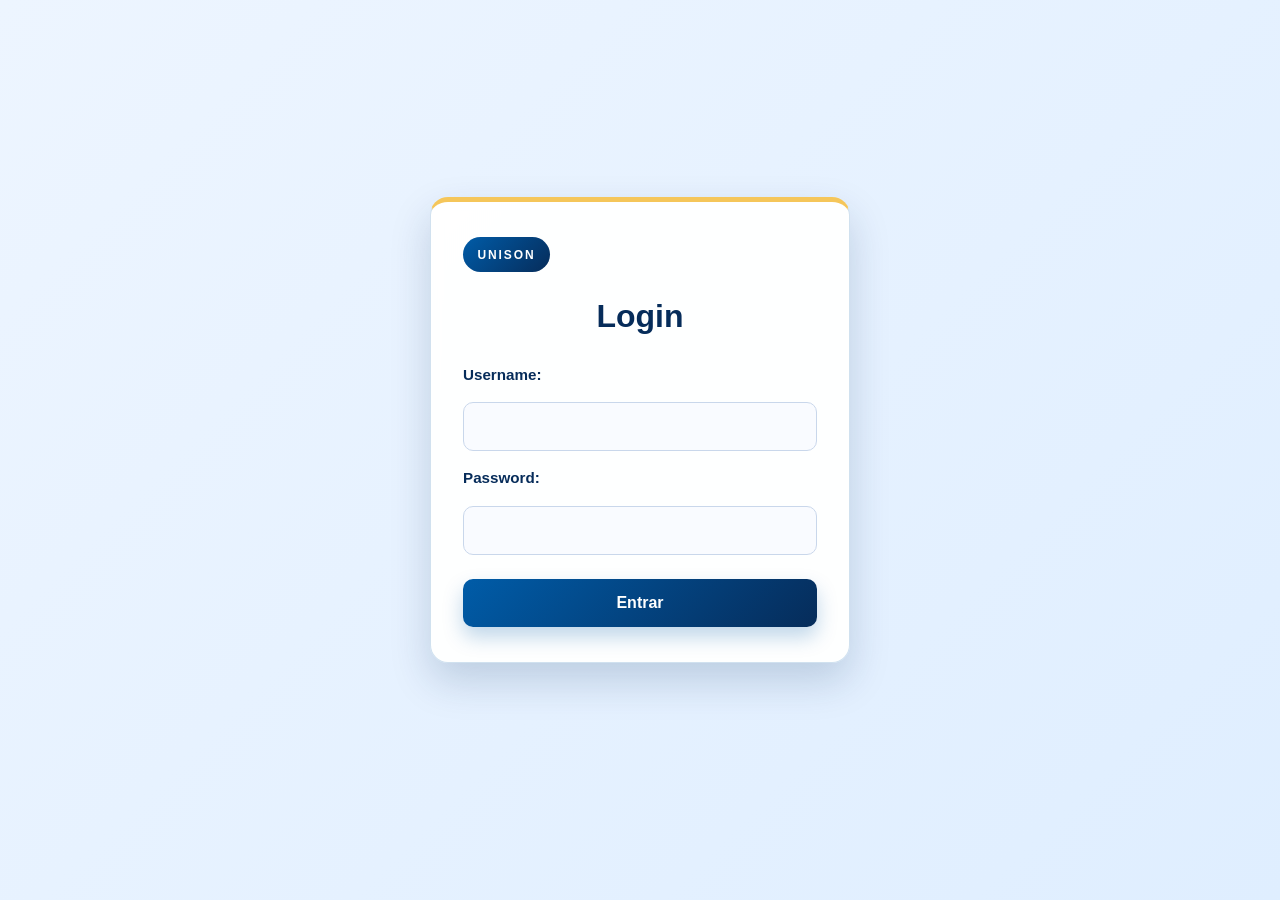
<file: cliente.html>
<!DOCTYPE html>
<html lang="es">
<head>
  <meta charset="UTF-8">
  <meta name="viewport" content="width=device-width, initial-scale=1.0">
  <meta name="theme-color" content="#002B54">
  <link rel="stylesheet" href="css/style.css">
  <link rel="stylesheet" href="css/cliente.css">
  <title>Solicitud de componentes</title>
</head>
<body class="cliente-body">
  <header class="cliente-header">
    <h1>Bienvenido <span id="user"></span></h1>
    <p>Selecciona los componentes y las cantidades que necesitas</p>
  </header>

  <main class="cliente-main">
    <section class="cliente-panel inventario-panel" aria-labelledby="titulo-inventario">
      <div class="panel-heading">
        <div>
          <h2 id="titulo-inventario">Componentes disponibles</h2>
          <p>Agrega artículos a tu solicitud con el botón correspondiente.</p>
        </div>
        <label class="buscador">
          <span class="sr-only">Buscar componente</span>
          <input id="buscar-componente" type="search" placeholder="Buscar componente..." autocomplete="off">
        </label>
      </div>

      <div id="estado-inventario" class="estado" role="status">Cargando inventario…</div>
      <div class="tabla-scroll">
        <table id="Inventario">
          <thead>
            <tr>
              <th>ID Inventario</th>
              <th>Componente</th>
              <th>Descripción</th>
              <th>Disponible</th>
              <th>Ubicación</th>
              <th>Precio</th>
              <th><span class="sr-only">Acción</span></th>
            </tr>
          </thead>
          <tbody id="inventario-body"></tbody>
        </table>
      </div>
      <div id="inventario-movil" class="inventario-cards" aria-live="polite"></div>
    </section>

    <section class="cliente-panel solicitud-panel" aria-labelledby="titulo-solicitud">
      <div class="panel-heading solicitud-heading">
        <div>
          <h2 id="titulo-solicitud">Mi solicitud</h2>
          <p id="resumen-seleccion">Aún no has agregado componentes.</p>
        </div>
        <div class="solicitud-heading-actions">
          <span class="contador" id="contador-items">0</span>
          <button id="toggle-solicitud" class="btn-ver-solicitud" type="button" aria-expanded="false" aria-controls="solicitud-detalle">Ver lista</button>
        </div>
      </div>
      <div id="solicitud-detalle" hidden>
      <div id="lista-solicitud" class="lista-solicitud">
        <div class="solicitud-vacia">
          <span aria-hidden="true">＋</span>
          <strong>Tu lista está vacía</strong>
          <p>Agrega componentes desde el inventario.</p>
        </div>
      </div>
      <label class="campo-notas" for="notas-solicitud">Comentarios (opcional)</label>
      <textarea id="notas-solicitud" rows="3" placeholder="Indica detalles adicionales de tu solicitud…"></textarea>
      </div>
    </section>
  </main>

  <div class="barra-envio">
    <div class="barra-envio-info">
      <strong id="barra-cantidad">0 componentes</strong>
      <span>Revisa tu selección antes de enviar</span>
    </div>
    <button id="enviar-solicitud" type="button" disabled>Revisar solicitud</button>
  </div>

  <div id="mensaje" class="toast" role="status" aria-live="polite"></div>
  <script src="js/script.js"></script>
  <script src="js/cliente.js"></script>
</body>
</html>
</file>
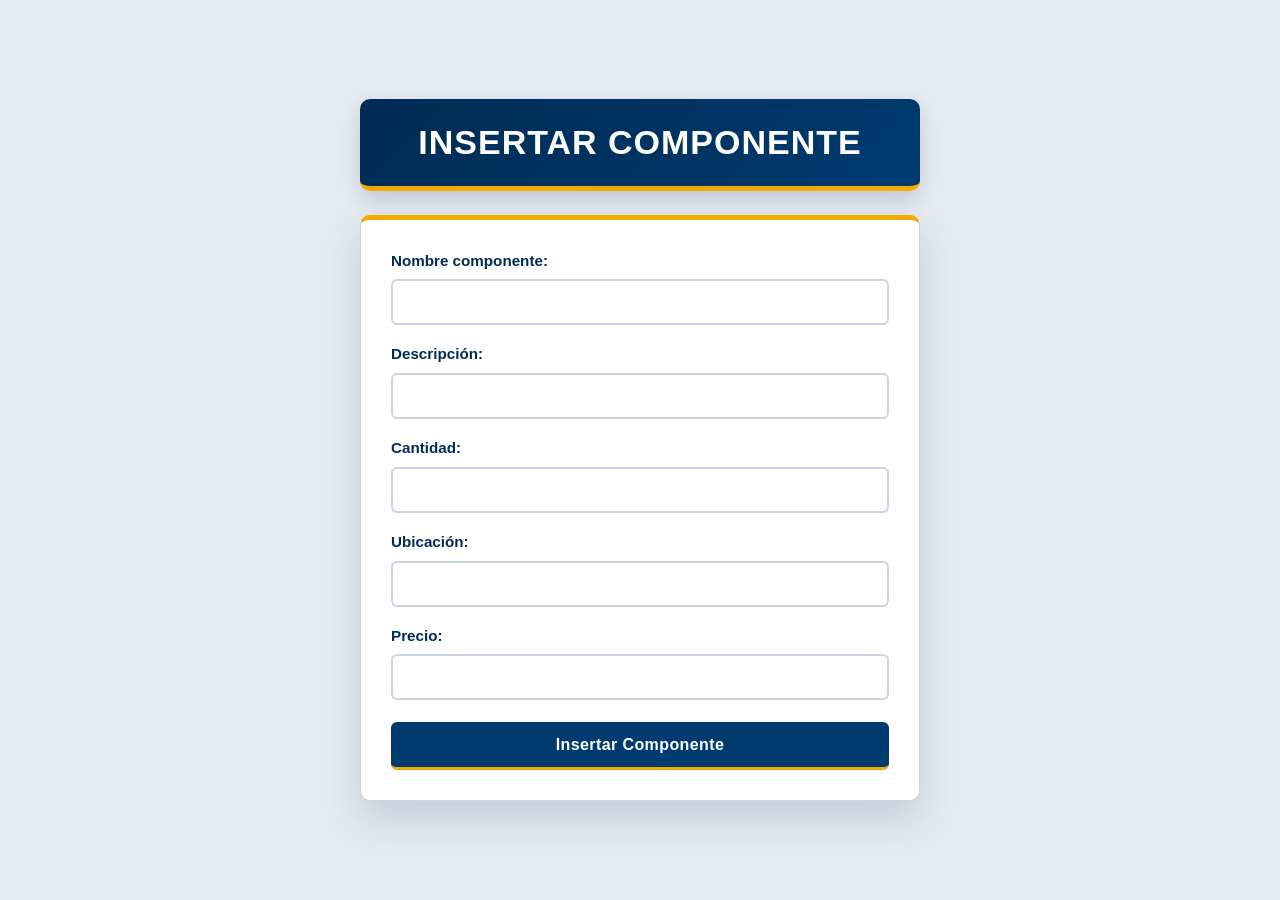
<file: insert-component.html>
<!DOCTYPE html>
<html lang="en">
<head>
    <meta charset="UTF-8">
    <meta name="viewport" content="width=device-width, initial-scale=1.0">
  <link rel="stylesheet" href="css/style.css">
    <title>Insertar Componente</title>
</head>
<body class="insertar-comp-body">
    <div class="Titulo_insertar_componente">
        <h1>Insertar Componente</h1>
    </div>
    <div class="Formulario_insertar_componente">
        <form action="" method="POST">
            <label for="nombre_comp">Nombre componente:</label>
            <input type="text" id="nombre_comp" name="nombre" required>

            <label for="descripcion_comp">Descripción:</label>
            <input type="text" id="descripcion_comp" name="descripcion" required>

            <label for="cantidad_comp">Cantidad:</label>
            <input type="number" id="cantidad_comp" name="cantidad" required>

            <label for="ubicacion_comp">Ubicación:</label>
            <input type="text" id="ubicacion_comp" name="ubicacion" required>

            <label for="precio_comp">Precio:</label>
            <input type="number" step="0.01" id="precio_comp" name="precio" required>

            <button type="submit" id="btnInsertarComponente">Insertar Componente</button>
        </form>
    </div>
</body>
</html>
</file>
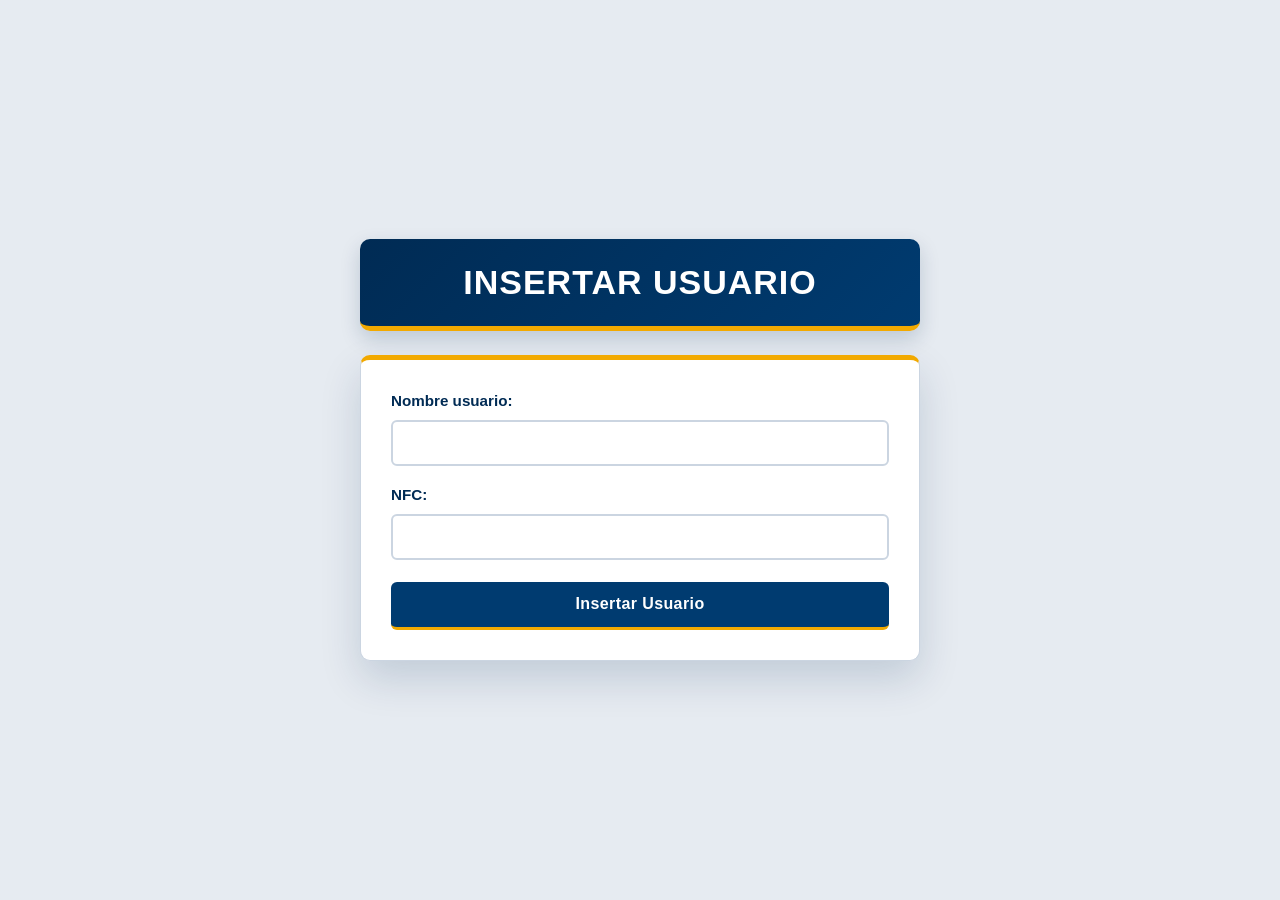
<file: insert-usuario.html>
<!DOCTYPE html>
<html lang="es">
<head>
    <meta charset="UTF-8">
    <meta name="viewport" content="width=device-width, initial-scale=1.0">
    <title>Insertar Usuario</title>
  <link rel="stylesheet" href="css/style.css">
</head>
<body class="insertar-body">
    <div class="Titulo_insertar">
        <h1>Insertar Usuario</h1>
    </div>
    <div class="Formulario_insertar">
        <form action="" method="POST">
            <label for="nombre_usu">Nombre usuario:</label>
            <input type="text" id="nombre_usu" name="nombre" autocomplete="given-name" required>

            <label for="nfc_usu">NFC:</label>
            <input type="text" id="nfc_usu" name="nfc" autocomplete="family-name" required>

            <button type="submit" id="btnInsertar">Insertar Usuario</button>
        </form>
    </div>
</body>
</html>
</file>
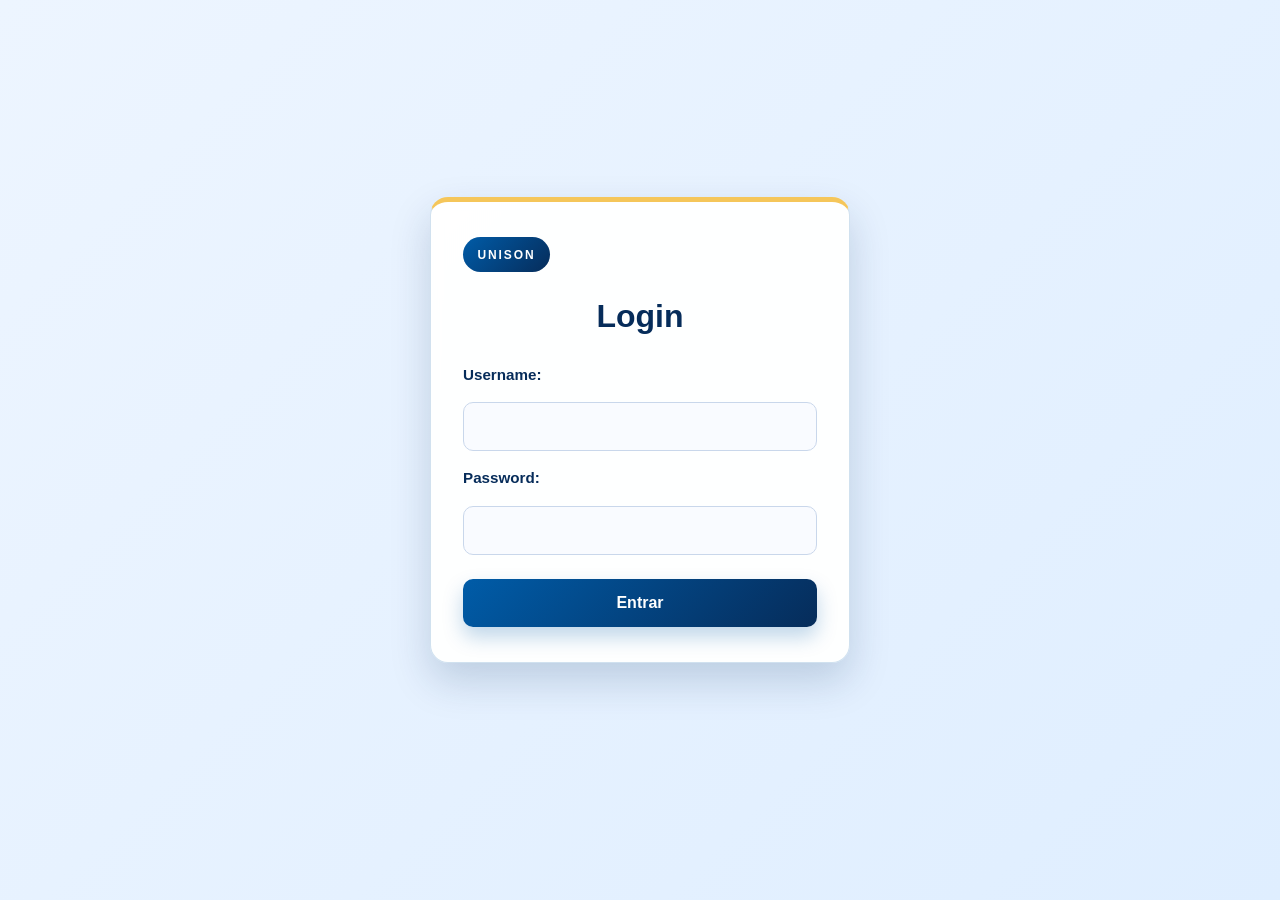
<file: login.html>
<!DOCTYPE html>
<html lang="en">
<head>
    <meta charset="UTF-8">
    <meta name="viewport" content="width=device-width, initial-scale=1.0">
    <title>Login</title>
  <link rel="stylesheet" href="css/style.css">
</head>
<body class="login-body">
    <div class="login-box">
        <div class="login-brand">UNISON</div>
        <h2 class="login-heading">Login</h2>
        <form id="login-form">
            <label for="username" id="username-label">Username:</label>
            <input type="text" id="username-input" name="username" required>

            <label for="password" id="password-label">Password:</label>
            <input type="password" id="password-input" name="password" required>

            <button type="submit" id="login-button">Entrar</button>
        </form>
    </div>
    <script src="js/script.js"></script>
    <script>
        const formulario = document.querySelector("#login-form");
        formulario.addEventListener("submit", (event) => {
            event.preventDefault();

            const empleado = document.querySelector("#username-input").value.trim();

            validateUser(empleado);
        });
    </script>
</body>
</html>
</file>
<file: css/style.css>
/* =========================================
   Paleta Institucional Universidad de Sonora
   ========================================= */
:root {
    --unison-azul-oscuro: #002B54;
    --unison-azul: #003B70;
    --unison-azul-claro: #005596;
    --unison-dorado: #F2A900;
    --unison-dorado-hover: #D99600;
    --fondo-pagina: #F4F6F9;
    --blanco: #FFFFFF;
    --texto-principal: #1E293B;
    --texto-secundario: #64748B;
    --borde-suave: #CBD5E1;
    --error-rojo: #DC2626;
}

/* =========================================
   Estilos Generales
   ========================================= */
* {
    box-sizing: border-box;
    margin: 0;
    padding: 0;
    font-family: 'Segoe UI', Roboto, Helvetica, Arial, sans-serif;
}

body {
    background-color: var(--fondo-pagina);
    color: var(--texto-principal);
    line-height: 1.5;
    padding-bottom: 40px;
}

/* Encabezado Institucional */
header {
    background: linear-gradient(135deg, var(--unison-azul-oscuro) 0%, var(--unison-azul) 100%);
    padding: 22px 20px;
    border-bottom: 5px solid var(--unison-dorado);
    box-shadow: 0 4px 10px rgba(0, 43, 84, 0.15);
    margin-bottom: 28px;
}

h1 {
    text-align: center;
    color: var(--blanco);
    font-size: 1.9rem;
    font-weight: 700;
    letter-spacing: 1px;
    text-transform: uppercase;
}

/* =========================================
   Layout Principal (Conservado y mejorado)
   ========================================= */
.contenido {
    display: grid;
    grid-template-columns: minmax(0, 2fr) minmax(0, 1fr);
    gap: 24px;
    max-width: 1280px;
    margin: 0 auto 28px auto;
    padding: 0 20px;
}

.Tabla {
    min-width: 0;
    grid-column: 1;
    max-height: 480px;
    background-color: var(--blanco);
    border-radius: 10px;
    padding: 20px;
    box-shadow: 0 4px 12px rgba(0, 0, 0, 0.06);
    border-top: 4px solid var(--unison-azul);
}

.Tabla-contenido {
    max-height: 400px;
    overflow-y: auto;
    overflow-x: hidden;
    max-width: 100%;
}

.peticiones {
    grid-column: 2;
    max-height: 450px;
    text-align: center;
    background-color: var(--blanco);
    border-radius: 10px;
    padding: 20px;
    box-shadow: 0 4px 12px rgba(0, 0, 0, 0.06);
    border-top: 4px solid var(--unison-dorado);
    display: flex;
    flex-direction: column;
    gap: 14px;
}

/* =========================================
   Tabla de Inventario
   ========================================= */

table {
    table-layout: fixed;
    border-collapse: collapse;
    border: 1px solid var(--borde-suave);
    width: 100%;
    border-radius: 8px;
    overflow: hidden;
    max-height: 400px;
}

.Tabla table {
    max-width: 100%;
}

#inventario-titulo {
    background-color: var(--blanco);
    font-size: 1.3rem;
    font-weight: 700;
    color: var(--unison-azul);
    margin-bottom: 14px;
    text-align: center;
    border: none;
    padding: 0 0 8px 0;
    border-bottom: 2px solid var(--unison-dorado);
}

thead th {
    background-color: var(--unison-azul);
    color: var(--blanco);
    font-weight: 600;
    text-transform: uppercase;
    font-size: 0.82rem;
    letter-spacing: 0.5px;
    padding: 12px 10px;
    border: 1px solid var(--unison-azul-claro);
    text-align: left;
    white-space: normal;
    word-break: break-word;
}

tbody td {
    border: 1px solid #E2E8F0;
    padding: 10px;
    font-size: 0.92rem;
    color: var(--texto-principal);
    white-space: normal;
    word-break: break-word;
}

tbody tr:nth-child(even) {
    background-color: #F8FAFC;
}

tbody tr:hover {
    background-color: #EFF6FF;
    transition: background-color 0.2s ease;
}

/* Proporciones de columnas conservadas */
.id-inventario {
    width: 15%;
    min-width: 15%;
}

.componente {
    width: 20%;
    min-width: 20%;
}

.descripcion {
    width: 25%;
    min-width: 25%;
}

.cantidad {
    width: 15%;
    min-width: 15%;
    text-align: center;
}

.ubicacion {
    width: 15%;
    min-width: 15%;
}

.precio {
    width: 10%;
    min-width: 10%;
}

/* =========================================
   Sección de Peticiones / Notificaciones
   ========================================= */

.notificaciones {
    overflow-y: auto;
    max-height: 400px;
}

.notificaciones-titulo h2 {
    color: var(--unison-azul);
    font-size: 1.3rem;
    padding-bottom: 8px;
    border-bottom: 2px solid var(--unison-dorado);
    margin-bottom: 4px;
}

.peticiones section {
    background-color: #F8FAFC;
    border: 1px solid #E2E8F0;
    border-left: 5px solid var(--unison-azul);
    border-radius: 6px;
    padding: 16px;
    font-weight: 600;
    color: var(--unison-azul-oscuro);
    box-shadow: 0 2px 4px rgba(0, 0, 0, 0.03);
    transition: transform 0.2s ease, border-left-color 0.2s ease;
}

.peticiones section:hover {
    transform: translateY(-2px);
    border-left-color: var(--unison-dorado);
}

/* =========================================
   Formulario Agregar Componente
   ========================================= */
.formulario {
    max-width: 100%;
    margin: 0 auto;
    padding: 24px 28px;
    background-color: var(--blanco);
    border-radius: 10px;
    box-shadow: 0 4px 12px rgba(0, 0, 0, 0.06);
    border-top: 4px solid var(--unison-azul);
}

@media (min-width: 761px) {
    .formulario {
        margin: 0 20px;
        max-width: 1240px;
    }
}

@media (min-width: 1280px) {
    .formulario {
        margin: 0 auto;
    }
}

.formulario h2 {
    color: var(--unison-azul);
    font-size: 1.35rem;
    margin-bottom: 18px;
    padding-bottom: 8px;
    border-bottom: 2px solid var(--unison-dorado);
}

#for-Inventario input {
    width: 100%;
    padding: 10px 12px;
    border: 1px solid var(--borde-suave);
    border-radius: 6px;
    font-size: 0.95rem;
    background-color: #F8FAFC;
    transition: border-color 0.2s ease, box-shadow 0.2s ease, background-color 0.2s ease;
}

#for-Inventario input:focus {
    outline: none;
    border-color: var(--unison-azul);
    background-color: var(--blanco);
    box-shadow: 0 0 0 3px rgba(0, 59, 112, 0.15);
}

#for-Inventario button {
    background-color: var(--unison-azul);
    color: var(--blanco);
    border: none;
    border-bottom: 3px solid var(--unison-dorado);
    padding: 11px 22px;
    font-size: 0.98rem;
    font-weight: 700;
    border-radius: 6px;
    cursor: pointer;
    letter-spacing: 0.4px;
    transition: background-color 0.2s ease, transform 0.1s ease;
    margin-top: 6px;
}

#for-Inventario button:hover {
    background-color: var(--unison-azul-claro);
}

#for-Inventario button:active {
    transform: scale(0.98);
}

.error {
    grid-column: 1 / -1;
    color: var(--error-rojo);
    font-size: 0.9rem;
    font-weight: 600;
    min-height: 20px;
}

/* =========================================
   Responsividad
   ========================================= */
@media (max-width: 760px) {
    .contenido {
        grid-template-columns: minmax(0, 1fr);
    }

    .Tabla,
    .peticiones {
        grid-column: 1;
    }

    .formulario {
        margin: 0 20px;
    }
}

/* =========================================
   Login Page Styles
   ========================================= */

:root {
    --unison-blue: #005ca8;
    --unison-blue-dark: #062c5a;
    --unison-gold: #f5c65a;
    --unison-light: #edf5ff;
    --white: #ffffff;
    --text: #1f2a37;
    --muted: #5f6d7c;
    --border: rgba(0, 92, 168, 0.18);
    --shadow: 0 18px 40px rgba(6, 44, 90, 0.18);
}

body.login-body {
    margin: 0;
    min-height: 100vh;
    display: flex;
    align-items: center;
    justify-content: center;
    font-family: Arial, Helvetica, sans-serif;
    background: linear-gradient(135deg, var(--unison-light) 0%, #dfeeff 100%);
    color: var(--text);
}

.login-box {
    width: min(100%, 420px);
    background: rgba(255, 255, 255, 0.96);
    border: 1px solid var(--border);
    border-top: 5px solid var(--unison-gold);
    border-radius: 18px;
    box-shadow: var(--shadow);
    padding: 2.2rem 2rem;
    backdrop-filter: blur(6px);
}

.login-brand {
    display: inline-block;
    background: linear-gradient(135deg, var(--unison-blue) 0%, var(--unison-blue-dark) 100%);
    color: var(--white);
    font-size: 0.75rem;
    font-weight: 700;
    letter-spacing: 0.12rem;
    padding: 0.55rem 0.9rem;
    border-radius: 999px;
    margin-bottom: 1.2rem;
}

h2.login-heading {
    margin: 0 0 1.5rem;
    color: var(--unison-blue-dark);
    font-size: 2rem;
    text-align: center;
}

form {
    display: flex;
    flex-direction: column;
    gap: 1rem;
}

label {
    font-size: 0.95rem;
    font-weight: 600;
    color: var(--unison-blue-dark);
}

input#username-input,
input#password-input {
    width: 100%;
    padding: 0.9rem 0.95rem;
    border: 1px solid #c9d7eb;
    border-radius: 10px;
    font-size: 1rem;
    outline: none;
    transition: border-color 0.2s ease, box-shadow 0.2s ease;
    background: #f9fbff;
}

input#username-input:focus,
input#password-input:focus {
    border-color: var(--unison-blue);
    box-shadow: 0 0 0 4px rgba(0, 92, 168, 0.12);
    background: var(--white);
}

button#login-button {
    margin-top: 0.5rem;
    border: none;
    border-radius: 10px;
    padding: 0.95rem 1.2rem;
    font-size: 1rem;
    font-weight: 700;
    color: var(--white);
    background: linear-gradient(135deg, var(--unison-blue) 0%, var(--unison-blue-dark) 100%);
    cursor: pointer;
    transition: transform 0.2s ease, box-shadow 0.2s ease;
    box-shadow: 0 10px 20px rgba(0, 92, 168, 0.25);
}

button#login-button:hover {
    transform: translateY(-1px);
    box-shadow: 0 12px 24px rgba(0, 92, 168, 0.3);
}

button#login-button:active {
    transform: translateY(0);
}

/* ---------- Modal de resultado NFC ---------- */
.modal-fondo {
    display: none;
    position: fixed;
    inset: 0;
    background: rgba(0, 0, 0, 0.6);
    justify-content: center;
    align-items: center;
    z-index: 1000;
}

.modal-fondo.abierto {
    display: flex;
}

.modal-caja {
    background: #fff;
    color: #222;
    width: 90%;
    max-width: 420px;
    max-height: 80vh;
    overflow-y: auto;
    padding: 24px;
    border-radius: 10px;
    border-top: 8px solid #888;
    box-shadow: 0 10px 30px rgba(0, 0, 0, 0.4);
}

.modal-caja h2 {
    margin-top: 0;
    color: #222;
}

.modal-caja ul {
    padding-left: 20px;
}

.modal-caja.exito { border-top-color: #2e9e4f; }
.modal-caja.aviso { border-top-color: #e0a100; }
.modal-caja.error { border-top-color: #c62828; }

.modal-boton {
    margin-top: 16px;
    padding: 8px 20px;
    cursor: pointer;
}

/* ========================================================
   Insertar Usuario, Insertar componente, Surtir componente
   ======================================================== */

:root {
    --insertar-azul-oscuro: #002B54;
    --insertar-azul: #003B70;
    --insertar-azul-claro: #005596;
    --insertar-dorado: #F2A900;
    --insertar-dorado-hover: #D99600;
    --insertar-fondo: #F4F6F9;
    --insertar-blanco: #FFFFFF;
    --insertar-texto: #1E293B;
    --insertar-borde: #CBD5E1;
    --insertar-sombra: 0 18px 40px rgba(0, 43, 84, 0.16);
}

body.insertar-body,
body.insertar-comp-body,
body.body-surtir {
    min-height: 100vh;
    margin: 0;
    display: grid;
    place-items: center;
    align-content: center;
    gap: 24px;
    padding: 32px 16px;
    font-family: 'Segoe UI', Roboto, Helvetica, Arial, sans-serif;
    color: var(--insertar-texto);
    background:
        linear-gradient(rgba(0, 59, 112, 0.06), rgba(0, 59, 112, 0.06)),
        var(--insertar-fondo);
}

.Titulo_insertar,
.Formulario_insertar,
.Titulo_insertar_componente,
.Formulario_insertar_componente,
.Titulo_surtir_componente,
.Formulario_surtir_componente {
    width: min(100%, 560px);
}

.Titulo_insertar,
.Titulo_insertar_componente,
.Titulo_surtir_componente {
    border-bottom: 5px solid var(--insertar-dorado);
    border-radius: 10px;
    background: linear-gradient(135deg, var(--insertar-azul-oscuro), var(--insertar-azul));
    box-shadow: 0 8px 20px rgba(0, 43, 84, 0.18);
}

.Titulo_insertar h1,
.Titulo_insertar_componente h1,
.Titulo_surtir_componente h1 {
    margin: 0;
    padding: 18px 24px;
    color: var(--insertar-blanco);
    font-size: clamp(24px, 5vw, 34px);
    text-align: center;
    text-transform: uppercase;
    letter-spacing: 1px;
}

.Formulario_insertar,
.Formulario_insertar_componente,
.Formulario_surtir_componente {
    box-sizing: border-box;
    padding: 30px;
    border: 1px solid var(--insertar-borde);
    border-top: 5px solid var(--insertar-dorado);
    border-radius: 10px;
    background: var(--insertar-blanco);
    box-shadow: var(--insertar-sombra);
}

.Formulario_insertar form,
.Formulario_insertar_componente form,
.Formulario_surtir_componente form {
    display: grid;
    gap: 0;
}

.Formulario_insertar label,
.Formulario_insertar_componente label,
.Formulario_surtir_componente label {
    margin-bottom: 7px;
    color: var(--insertar-azul-oscuro);
    font-size: 0.95rem;
    font-weight: 700;
}

.Formulario_insertar input,
.Formulario_insertar_componente input,
.Formulario_surtir_componente input {
    box-sizing: border-box;
    width: 100%;
    padding: 12px 14px;
    margin-bottom: 18px;
    border: 2px solid var(--insertar-borde);
    border-radius: 6px;
    background: var(--insertar-blanco);
    color: var(--insertar-texto);
    font-size: 16px;
    font-family: inherit;
    outline: none;
    transition: border-color 0.2s, box-shadow 0.2s, background 0.2s;
}

.Formulario_insertar input:focus,
.Formulario_insertar_componente input:focus,
.Formulario_surtir_componente input:focus {
    border-color: var(--insertar-azul-claro);
    box-shadow: 0 0 0 3px rgba(0, 84, 150, 0.12);
    background: #F8FAFC;
}

#btnInsertar,
#btnInsertarComponente,
#btnAgregarComp {
    min-height: 48px;
    margin-top: 4px;
    border: 0;
    border-bottom: 3px solid var(--insertar-dorado);
    border-radius: 6px;
    background: var(--insertar-azul);
    color: var(--insertar-blanco);
    font-size: 16px;
    font-family: inherit;
    font-weight: 700;
    letter-spacing: 0.4px;
    cursor: pointer;
    transition: background 0.2s, border-color 0.2s, transform 0.2s;
}

#btnAgregarComp {
    box-sizing: border-box;
    width: 100%;
}

#btnInsertar:hover,
#btnInsertarComponente:hover,
#btnAgregarComp:hover {
    background: var(--insertar-azul-claro);
    border-bottom-color: var(--insertar-dorado-hover);
    transform: translateY(-1px);
}

#btnInsertar:active,
#btnInsertarComponente:active,
#btnAgregarComp:active {
    transform: translateY(0);
}

@media (max-width: 480px) {
    body.insertar-body,
    body.insertar-comp-body {
        padding: 20px 12px;
    }

    .Formulario_insertar,
    .Formulario_insertar_componente {
        padding: 22px 18px;
    }

    .Titulo_insertar h1,
    .Titulo_insertar_componente h1 {
        padding: 16px;
        font-size: 24px;
    }
}

.body-surtir {
    display: grid;
    grid-template-columns: repeat(2, minmax(0, 1fr));
    gap: 1.5rem;
}

body.body-surtir {
    align-items: stretch;
}

.Titulo_surtir_componente {
    grid-column: 1 / -1;
    width: 100%;
}

.Formulario_surtir_componente,
.comp_añadidos {
    box-sizing: border-box;
    width: 100%;
    min-width: 0;
}

.comp_añadidos {
    display: flex;
    flex-direction: column;
    min-height: 0;
    padding: 1.5rem;
    border: 1px solid var(--insertar-borde);
    border-top: 5px solid var(--insertar-dorado);
    border-radius: 10px;
    background: var(--insertar-blanco);
    box-shadow: var(--insertar-sombra);
}

.comp_añadidos h2 {
    margin: 0 0 1rem;
    padding-bottom: 0.5rem;
    border-bottom: 2px solid var(--insertar-dorado);
    color: var(--insertar-azul-oscuro);
}

#lista_añadidos {
    display: grid;
    flex: 1 1 auto;
    min-height: 0;
    gap: 0.75rem;
    margin: 0 0 1.25rem;
    padding: 0;
    list-style: none;
    overflow-y: auto;
}

#lista_añadidos li {
    display: flex;
    align-items: center;
    justify-content: space-between;
    gap: 1rem;
    padding: 0.75rem 1rem;
    border: 1px solid var(--insertar-borde);
    border-left: 4px solid var(--insertar-azul);
    border-radius: 6px;
    background: #F8FAFC;
    color: var(--insertar-texto);
}

.comp_añadidos button {
    padding: 0.55rem 0.9rem;
    border: 0;
    border-bottom: 3px solid var(--insertar-dorado);
    border-radius: 6px;
    background: var(--insertar-azul);
    color: var(--insertar-blanco);
    font: 700 16px inherit;
    cursor: pointer;
}

.comp_añadidos button:hover:not(:disabled) {
    background: var(--insertar-azul-claro);
}

.comp_añadidos button:disabled {
    cursor: not-allowed;
    opacity: 0.55;
}

#mensaje_peticion {
    min-height: 1.5em;
    margin: 0.75rem 0 0;
}

@media (max-width: 700px) {
    .body-surtir {
        grid-template-columns: 1fr;
    }

    .Titulo_surtir_componente {
        grid-column: 1;
    }
}

.comp_añadidos {
    overflow-y: auto;
    max-height: 400px;
}
</file>
<file: css/cliente.css>
/* Estilos de la vista de clientes: utiliza las variables de style.css */
.cliente-body { padding-bottom: 112px; }
.cliente-header { margin-bottom: 22px; text-align: center; }
.cliente-header p { color: rgba(255,255,255,.88); margin-top: 5px; }
.cliente-main { width: min(1240px, calc(100% - 32px)); margin: 0 auto 28px; display: grid; grid-template-columns: minmax(0, 1.5fr) minmax(300px, .85fr); gap: 22px; align-items: start; }
.cliente-panel { min-width: 0; background: var(--blanco); border-radius: 12px; padding: 20px; box-shadow: 0 4px 12px rgba(0,0,0,.06); }
.inventario-panel { border-top: 4px solid var(--unison-azul); }
.solicitud-panel { border-top: 4px solid var(--unison-dorado); position: sticky; top: 14px; }
#solicitud-detalle[hidden] { display: none !important; }
.solicitud-heading-actions { display: flex; align-items: center; gap: 9px; }
.btn-ver-solicitud { border: 1px solid var(--unison-azul); color: var(--unison-azul); background: var(--blanco); border-radius: 8px; padding: 8px 11px; font: inherit; font-size: .85rem; font-weight: 700; cursor: pointer; }
.btn-ver-solicitud:hover { background: #EFF6FF; }
.panel-heading { display: flex; justify-content: space-between; align-items: center; gap: 14px; margin-bottom: 16px; }
.panel-heading h2 { color: var(--unison-azul); font-size: 1.25rem; margin-bottom: 3px; }
.panel-heading p { color: var(--texto-secundario); font-size: .88rem; }
.buscador input, .campo-notas + textarea { width: 100%; border: 1px solid var(--borde-suave); border-radius: 8px; padding: 11px 12px; color: var(--texto-principal); background: #F8FAFC; font: inherit; }
.buscador input { width: min(230px, 38vw); }
.buscador input:focus, .campo-notas + textarea:focus { outline: 3px solid rgba(0,59,112,.13); border-color: var(--unison-azul); }
.tabla-scroll { overflow-x: auto; }
#Inventario { min-width: 680px; }
#Inventario thead th { font-size: .75rem; padding: 11px 9px; }
#Inventario tbody td { padding: 10px 9px; font-size: .86rem; vertical-align: middle; }
#Inventario tbody tr { background: var(--blanco); }
#Inventario tbody tr:nth-child(even) { background: #F8FAFC; }
.btn-agregar, .btn-cantidad, .btn-quitar, #enviar-solicitud { border: 0; border-radius: 8px; cursor: pointer; font: inherit; font-weight: 700; }
.btn-agregar { background: var(--unison-azul); color: white; padding: 8px 11px; white-space: nowrap; }
.btn-agregar:hover { background: var(--unison-azul-claro); }
.btn-agregar:disabled { opacity: .45; cursor: not-allowed; }
.estado { padding: 10px 12px; margin-bottom: 12px; border-radius: 8px; color: var(--unison-azul); background: #EFF6FF; font-size: .9rem; }
.estado:empty { display: none; }
.contador { display: grid; place-items: center; min-width: 34px; height: 34px; border-radius: 50%; background: var(--unison-dorado); color: var(--unison-azul-oscuro); font-weight: 800; }
.lista-solicitud { display: grid; gap: 10px; max-height: 390px; overflow-y: auto; }
.solicitud-vacia { text-align: center; padding: 30px 12px; color: var(--texto-secundario); }
.solicitud-vacia span { display: block; color: var(--unison-dorado); font-size: 2rem; }
.solicitud-vacia strong { display: block; color: var(--unison-azul); margin: 6px 0; }
.item-solicitud { border: 1px solid #E2E8F0; border-radius: 9px; padding: 12px; display: grid; grid-template-columns: minmax(0,1fr) auto; gap: 8px 12px; align-items: center; }
.item-solicitud strong { color: var(--unison-azul-oscuro); display: block; overflow-wrap: anywhere; }
.item-solicitud small { color: var(--texto-secundario); }
.controles-cantidad { display: flex; align-items: center; gap: 9px; }
.btn-cantidad { width: 32px; height: 32px; background: #EFF6FF; color: var(--unison-azul); font-size: 1.1rem; }
.valor-cantidad { min-width: 22px; text-align: center; font-weight: 800; }
.btn-quitar { grid-column: 1 / -1; justify-self: end; background: transparent; color: var(--error-rojo); padding: 3px 0; font-size: .82rem; }
.campo-notas { display: block; margin: 17px 0 7px; color: var(--unison-azul-oscuro); font-size: .9rem; font-weight: 700; }
.campo-notas + textarea { resize: vertical; min-height: 76px; }
.barra-envio { position: fixed; z-index: 20; bottom: 0; left: 0; right: 0; display: flex; align-items: center; justify-content: space-between; gap: 16px; padding: 13px max(20px, calc((100vw - 1200px)/2)); background: rgba(255,255,255,.97); border-top: 1px solid var(--borde-suave); box-shadow: 0 -5px 20px rgba(0,43,84,.10); backdrop-filter: blur(8px); }
.barra-envio-info { display: flex; flex-direction: column; min-width: 0; }
.barra-envio-info strong { color: var(--unison-azul-oscuro); }
.barra-envio-info span { color: var(--texto-secundario); font-size: .8rem; }
#enviar-solicitud { padding: 13px 22px; background: var(--unison-azul); color: white; border-bottom: 3px solid var(--unison-dorado); min-width: 175px; }
#enviar-solicitud:hover:not(:disabled) { background: var(--unison-azul-claro); }
#enviar-solicitud:disabled { opacity: .5; cursor: not-allowed; }
.toast { position: fixed; z-index: 30; left: 50%; bottom: 90px; transform: translate(-50%, 12px); width: max-content; max-width: calc(100% - 30px); padding: 11px 16px; border-radius: 9px; background: var(--unison-azul-oscuro); color: white; box-shadow: 0 5px 18px rgba(0,0,0,.2); opacity: 0; pointer-events: none; transition: .2s ease; text-align: center; }
.toast.visible { opacity: 1; transform: translate(-50%, 0); }
.inventario-cards { display: none; }
.sr-only { position: absolute; width: 1px; height: 1px; padding: 0; margin: -1px; overflow: hidden; clip: rect(0,0,0,0); white-space: nowrap; border: 0; }
@media (max-width: 850px) {
  .cliente-main { grid-template-columns: 1fr; }
  .solicitud-panel { position: static; }
  .lista-solicitud { max-height: none; }
}
@media (max-width: 600px) {
  .cliente-body { padding-bottom: 104px; }
  .cliente-header { padding: 18px 14px; margin-bottom: 15px; }
  .cliente-header h1 { font-size: 1.35rem; }
  .cliente-main { width: calc(100% - 20px); gap: 14px; }
  .cliente-panel { padding: 15px 13px; border-radius: 10px; }
  .panel-heading { align-items: stretch; flex-direction: column; }
  .solicitud-heading { flex-direction: row; align-items: center; }
  .solicitud-heading-actions { flex-shrink: 0; }
  .btn-ver-solicitud { min-height: 42px; }
  .buscador input { width: 100%; }
  .tabla-scroll { display: none; }
  .inventario-cards { display: grid; gap: 10px; }
  .inventario-card { border: 1px solid #E2E8F0; border-radius: 9px; padding: 12px; background: #fff; }
  .inventario-card h3 { color: var(--unison-azul-oscuro); font-size: 1rem; margin-bottom: 4px; }
  .inventario-card p { color: var(--texto-secundario); font-size: .84rem; margin: 3px 0; overflow-wrap: anywhere; }
  .inventario-card .card-pie { display: flex; justify-content: space-between; align-items: center; gap: 10px; margin-top: 10px; }
  .inventario-card .btn-agregar { padding: 9px 12px; }
  .barra-envio { padding: 10px; gap: 8px; }
  .barra-envio-info span { display: none; }
  #enviar-solicitud { min-width: 0; padding: 12px 14px; font-size: .9rem; }
}
</file>
